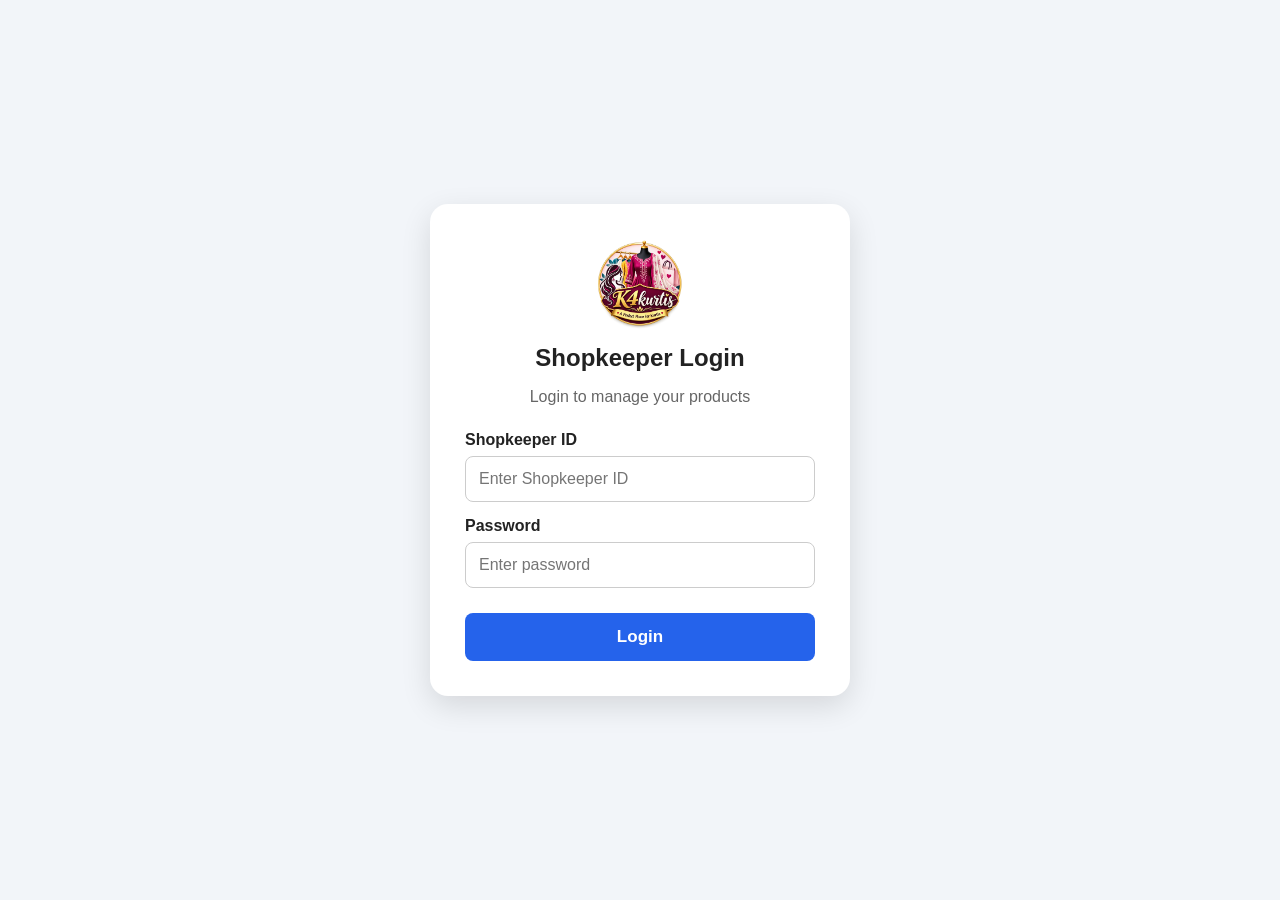
<file: shopkeeper-login.html>
<!DOCTYPE html>
<html lang="en">
<head>
    <meta charset="UTF-8">
    <meta name="viewport" content="width=device-width, initial-scale=1.0">

    <title>Shopkeeper Login</title>

    <link rel="stylesheet" href="shopkeeper-login.css">
</head>

<body>

    <main class="login-page">

        <section class="login-card">

            <div class="shop-logo">
    <img src="k4kurtis-logo.png" alt="K4kurtis Logo">
</div>

            <h1>Shopkeeper Login</h1>

            <p class="subtitle">
                Login to manage your products
            </p>

            <div id="loginError" class="error-box"></div>

            <form id="loginForm">

                <label for="username">
                    Shopkeeper ID
                </label>

                <input
                    type="text"
                    id="username"
                    name="username"
                    placeholder="Enter Shopkeeper ID"
                    autocomplete="username"
                    required
                >

                <label for="password">
                    Password
                </label>

                <input
                    type="password"
                    id="password"
                    name="password"
                    placeholder="Enter password"
                    autocomplete="current-password"
                    required
                >

                <button
                    type="submit"
                    id="loginButton"
                >
                    <span id="loginText">Login</span>
                    <span
                        id="loginLoader"
                        class="loader"
                        style="display:none;"
                    ></span>
                </button>

            </form>

        </section>

    </main>

    <script src="shopkeeper-login.js"></script>

</body>
</html>
</file>
<file: shopkeeper-login.css>
* {
    box-sizing: border-box;
}

body {
    margin: 0;
    font-family: Arial, sans-serif;
    background: #f2f5f9;
    color: #222;
}

.login-page {
    min-height: 100vh;

    display: flex;
    justify-content: center;
    align-items: center;

    padding: 20px;
}

.login-card {
    width: 100%;
    max-width: 420px;

    background: white;

    padding: 35px;

    border-radius: 18px;

    box-shadow:
        0 10px 30px rgba(0,0,0,0.12);
}

.logo {
    width: 70px;
    height: 70px;

    margin: 0 auto 15px;

    display: flex;
    align-items: center;
    justify-content: center;

    background: #eef4ff;

    border-radius: 50%;

    font-size: 35px;
}

h1 {
    text-align: center;
    margin: 5px 0 8px;
}

.subtitle {
    text-align: center;
    color: #666;

    margin-bottom: 25px;
}

label {
    display: block;

    margin-top: 15px;
    margin-bottom: 7px;

    font-weight: bold;
}

input {
    width: 100%;

    padding: 13px;

    border: 1px solid #ccc;

    border-radius: 8px;

    font-size: 16px;

    outline: none;
}

input:focus {
    border-color: #2563eb;
}

button {
    width: 100%;

    margin-top: 25px;

    padding: 14px;

    border: none;

    border-radius: 8px;

    background: #2563eb;

    color: white;

    font-size: 17px;

    font-weight: bold;

    cursor: pointer;
}

button:hover {
    background: #1d4ed8;
}

button:disabled {
    opacity: 0.7;
    cursor: not-allowed;
}

.error-box {
    display: none;

    margin: 15px 0;

    padding: 12px;

    border-radius: 8px;

    background: #fee2e2;

    color: #b91c1c;

    font-size: 14px;
}

.loader {
    display: inline-block;

    width: 16px;
    height: 16px;

    margin-left: 8px;

    border: 2px solid white;
    border-top-color: transparent;

    border-radius: 50%;

    animation: spin 0.8s linear infinite;
}

@keyframes spin {
    to {
        transform: rotate(360deg);
    }
}

@media (max-width: 500px) {

    .login-card {
        padding: 25px 20px;
    }

}
.shop-logo {
    width: 90px;
    height: 90px;
    margin: 0 auto 15px;
    display: flex;
    align-items: center;
    justify-content: center;
}

.shop-logo img {
    width: 90px;
    height: 90px;
    object-fit: contain;
    display: block;
}
</file>
<file: shopkeeper.css>
* {
    box-sizing: border-box;
}

body {
    margin: 0;
    font-family: Arial, sans-serif;
    background: #f3f4f6;
    color: #222;
}

/* =========================================================
   HEADER
========================================================= */

.header {
    background: #1d4ed8;
    color: white;
    padding: 18px 30px;
    display: flex;
    justify-content: space-between;
    align-items: center;
    gap: 15px;
}

.header h1 {
    margin: 0 0 5px;
    font-size: 25px;
}

.header p {
    margin: 0;
    opacity: 0.9;
}

.logout-button {
    width: auto;
    margin: 0;
    padding: 10px 18px;
    background: white;
    color: #1d4ed8;
    border: none;
    border-radius: 7px;
    font-weight: bold;
    cursor: pointer;
}

.logout-button:hover {
    background: #eff6ff;
}

/* =========================================================
   CONTAINER
========================================================= */

.container {
    width: 100%;
    max-width: 1100px;
    margin: auto;
    padding: 25px;
}

/* =========================================================
   CARD
========================================================= */

.card {
    background: white;
    margin-bottom: 25px;
    padding: 25px;
    border-radius: 12px;
    box-shadow: 0 4px 15px rgba(0, 0, 0, 0.08);
}

.card h2 {
    margin-top: 0;
}

/* =========================================================
   FORM
========================================================= */

label {
    display: block;
    margin-top: 15px;
    margin-bottom: 6px;
    font-weight: bold;
}

input,
textarea {
    width: 100%;
    padding: 12px;
    border: 1px solid #ccc;
    border-radius: 7px;
    font-size: 15px;
    font-family: inherit;
}

textarea {
    min-height: 90px;
    resize: vertical;
}

input:focus,
textarea:focus {
    outline: none;
    border-color: #2563eb;
    box-shadow: 0 0 0 2px rgba(37, 99, 235, 0.1);
}

/* =========================================================
   AVAILABLE
========================================================= */

.available {
    display: flex;
    align-items: center;
    gap: 8px;
    margin-top: 18px;
}

.available input {
    width: auto;
    cursor: pointer;
}

/* =========================================================
   BUTTONS
========================================================= */

.save-button,
.cancel-button,
.refresh-button {
    border: none;
    border-radius: 7px;
    padding: 12px 18px;
    font-weight: bold;
    cursor: pointer;
}

.save-button {
    width: 100%;
    margin-top: 20px;
    background: #2563eb;
    color: white;
}

.save-button:hover {
    background: #1d4ed8;
}

.cancel-button {
    width: 100%;
    margin-top: 10px;
    background: #6b7280;
    color: white;
}

.cancel-button:hover {
    background: #4b5563;
}

.refresh-button {
    background: #2563eb;
    color: white;
}

.refresh-button:hover {
    background: #1d4ed8;
}

/* =========================================================
   PRODUCT HEADER
========================================================= */

.list-header {
    display: flex;
    justify-content: space-between;
    align-items: center;
    margin-bottom: 20px;
    gap: 15px;
}

.list-header h2 {
    margin: 0;
}

/* =========================================================
   PRODUCT ROW
========================================================= */

.admin-product {
    display: flex;
    align-items: flex-start;
    gap: 25px;
    padding: 20px 0;
    border-bottom: 1px solid #ddd;
}

/* =========================================================
   PRODUCT IMAGE
========================================================= */

/*
   Fixed image box.

   The uploaded image will:
   - stay centered
   - keep its original proportions
   - never become stretched
   - never become distorted
   - show the complete image
*/

.admin-product > .product-image {
    width: 300px;
    height: 300px;

    min-width: 300px;
    max-width: 300px;

    display: block;

    margin: 0;

    padding: 8px;

    background: #f8fafc;

    border: 1px solid #e5e7eb;
    border-radius: 12px;

    object-fit: contain;
    object-position: center center;

    /* Important */
    overflow: hidden;
}

/* Make sure dynamically created image follows same rule */

.admin-product img.product-image {
    width: 300px;
    height: 300px;

    object-fit: contain;
    object-position: center center;

    display: block;
}

/* =========================================================
   PRODUCT INFORMATION
========================================================= */

.admin-product-info {
    flex: 1;
    min-width: 0;
}

.admin-product h3 {
    margin: 5px 0 10px;
    font-size: 21px;
    word-break: break-word;
}

.admin-product-info p {
    line-height: 1.5;
}

.product-id {
    color: #666;
    font-size: 13px;
    margin-bottom: 5px;
}

.product-status {
    font-weight: bold;
}

/* =========================================================
   ACTION BUTTONS
========================================================= */

.admin-actions {
    display: flex;
    flex-wrap: wrap;
    gap: 10px;
    margin-top: 15px;
}

.edit-button,
.delete-button {
    padding: 9px 15px;
    border: none;
    border-radius: 6px;
    cursor: pointer;
    font-weight: bold;
}

.edit-button {
    background: #f59e0b;
    color: white;
}

.edit-button:hover {
    background: #d97706;
}

.delete-button {
    background: #dc2626;
    color: white;
}

.delete-button:hover {
    background: #b91c1c;
}

/* =========================================================
   IMAGE PREVIEW
========================================================= */

.image-preview {
    width: 100%;
    max-width: 350px;
    min-height: 280px;

    margin-top: 12px;

    display: flex;
    align-items: center;
    justify-content: center;

    background: #f8fafc;

    border: 1px dashed #cbd5e1;
    border-radius: 10px;

    padding: 10px;

    overflow: hidden;
}

.image-preview:empty {
    display: none;
}

.image-preview img {
    display: block;

    width: 100%;
    height: 260px;

    object-fit: contain;
    object-position: center center;

    border-radius: 8px;
}

/* =========================================================
   ALERT
========================================================= */



/* =========================================================
   ERROR BOX
========================================================= */

.error-box {
    background: #fee2e2;
    color: #991b1b;

    border: 1px solid #fecaca;

    padding: 18px;

    border-radius: 8px;
}

.error-box h3 {
    margin-top: 0;
}

/* =========================================================
   LARGE DESKTOP
========================================================= */

@media (min-width: 1000px) {

    .admin-product {
        min-height: 340px;
    }

    .admin-product > .product-image,
    .admin-product img.product-image {
        width: 320px;
        height: 320px;

        min-width: 320px;
        max-width: 320px;
    }
}

/* =========================================================
   TABLET
========================================================= */

@media (max-width: 800px) {

    .container {
        padding: 18px;
    }

    .admin-product {
        gap: 18px;
    }

    .admin-product > .product-image,
    .admin-product img.product-image {
        width: 230px;
        height: 230px;

        min-width: 230px;
        max-width: 230px;
    }
}

/* =========================================================
   MOBILE
========================================================= */

@media (max-width: 650px) {

    .header {
        padding: 15px;
        align-items: center;
    }

    .header h1 {
        font-size: 20px;
    }

    .header p {
        font-size: 13px;
    }

    .logout-button {
        padding: 9px 12px;
        font-size: 13px;
    }

    .container {
        padding: 12px;
    }

    .card {
        padding: 18px;
        border-radius: 10px;
    }

    .list-header {
        align-items: center;
    }

    /* Product becomes vertical */

    .admin-product {
        flex-direction: column;
        align-items: center;
        gap: 15px;
    }

    /* Image box */

    .admin-product > .product-image,
    .admin-product img.product-image {
        width: 100%;
        max-width: 340px;

        min-width: 0;

        height: 300px;

        margin: 0 auto;

        object-fit: contain;
        object-position: center center;

        padding: 8px;
    }

    .admin-product-info {
        width: 100%;
    }

    .admin-product h3 {
        font-size: 19px;
    }

    .admin-actions {
        width: 100%;
    }

    .edit-button,
    .delete-button {
        flex: 1;
    }

    .image-preview {
        max-width: 100%;
        min-height: 250px;
    }

    .image-preview img {
        width: 100%;
        height: 230px;
    }

  
}

/* =========================================================
   VERY SMALL MOBILE
========================================================= */

@media (max-width: 380px) {

    .card {
        padding: 14px;
    }

    .admin-product > .product-image,
    .admin-product img.product-image {
        width: 100%;
        height: 260px;

        max-width: 300px;
    }

    .admin-actions {
        flex-direction: column;
    }

    .edit-button,
    .delete-button {
        width: 100%;
    }
}
/* =========================================================
   CUSTOM ALERT
========================================================= */

/* =========================================================
   CUSTOM ALERT
========================================================= */

#customAlert {
    display: none;
    position: fixed;

    top: 20px;
    left: 50%;

    transform: translateX(-50%);

    width: max-content;
    max-width: 90%;

    padding: 14px 22px;

    background: #222;
    color: #fff;

    border-radius: 8px;

    z-index: 999999;

    font-size: 15px;
    font-weight: 600;

    text-align: center;

    box-shadow: 0 5px 20px rgba(0, 0, 0, 0.3);

    pointer-events: none;
}

#customAlertMessage {
    display: block;
}

@media (max-width: 600px) {

    #customAlert {
        top: 15px;

        width: calc(100% - 30px);
        max-width: 500px;

        padding: 12px 18px;

        font-size: 14px;
    }
}
</file>
